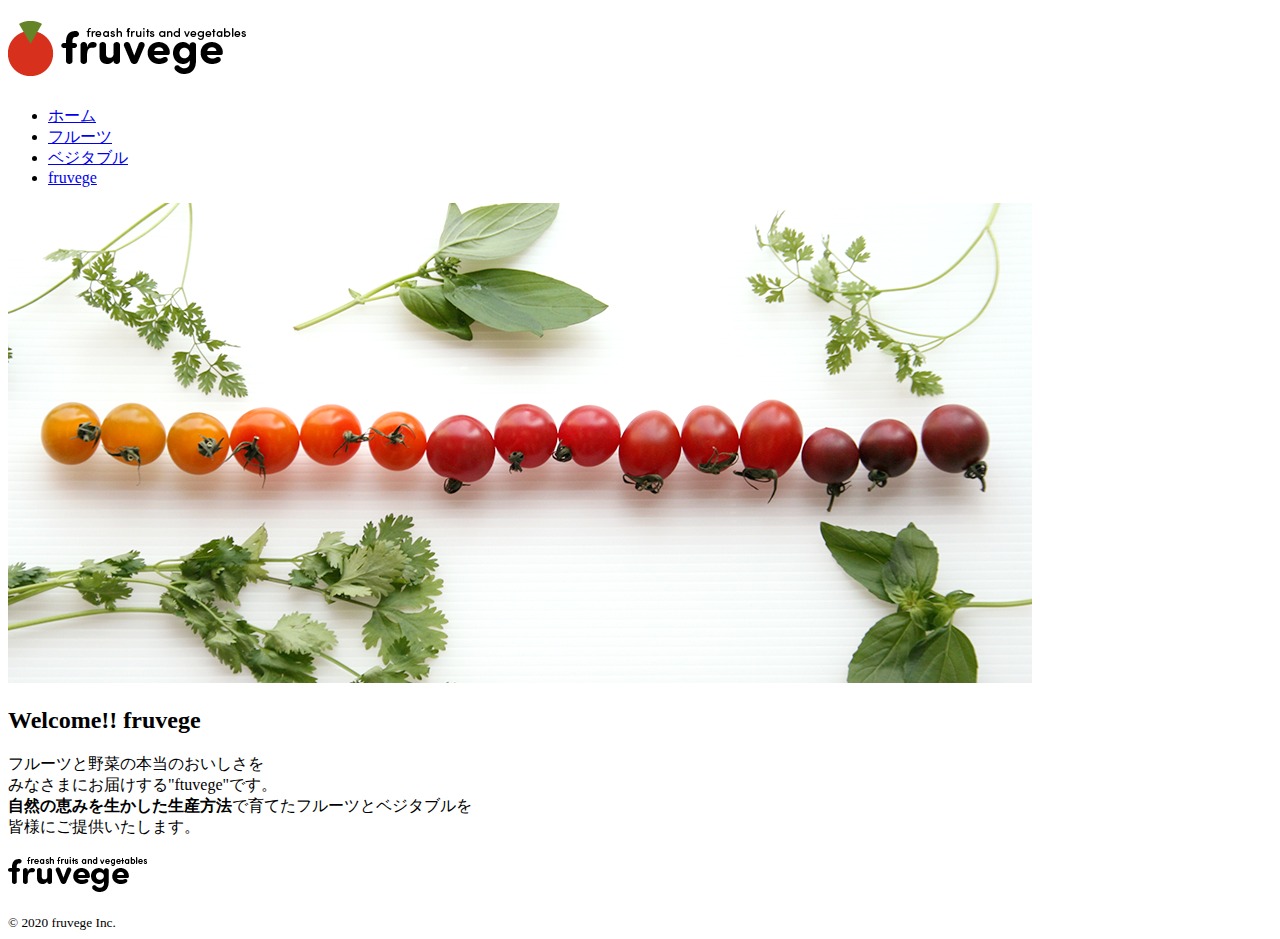
<file: index.html>
<!DOCTYPE html>
<html lang="ja">
    <head>
        <meta charset="utf-8">
        <title>fruvege</title>
    </head>
    <body>
        <header>
            <div>
        <h1><a href="index.html"><img src="images/logo_header.png" alt="fruvegeロゴ"width="240" height="55"></a></h1>
            <nav>
<ul>
    <li><a href="index.html">ホーム</a></li>
    <li><a href="fruit.html">フルーツ</a></li>
    <li><a href="vegetable.html">ベジタブル</a></li>
    <li><a href="about.html">fruvege</a></li>
        </ul>
            </nav>
            </div>
        </header>
        <main>
            <div>
        <img src="images/key_v.png" alt="" width="1024" height="480">
        <h2>Welcome!! fruvege </h2>
       
<p>フルーツと野菜の本当のおいしさを<br>
みなさまにお届けする"ftuvege"です。<br>
    <strong>自然の恵みを生かした生産方法</strong>で育てたフルーツとベジタブルを<br>
    皆様にご提供いたします。</p>
            </div>
        </main>
        <footer>
        <p><img src="images/logo_footer.png" alt="fruvegeロゴ"　width="141" height="39"></p>
        <small>&copy; 2020 fruvege Inc.</small>
        </footer>
    </body>
</html>
</file>
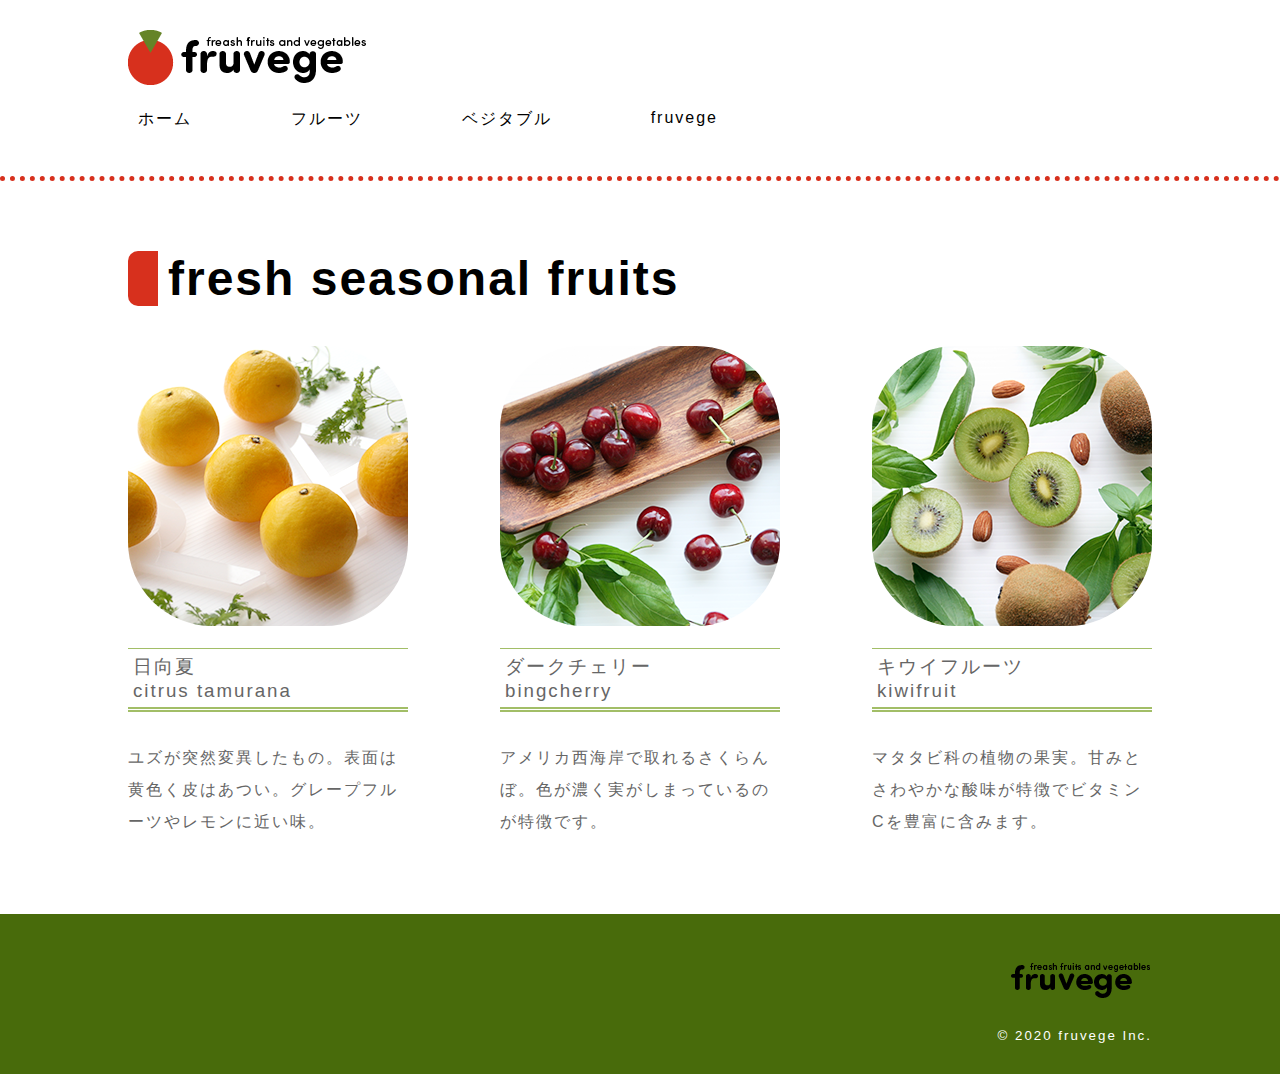
<file: fruit.html>
<!DOCTYPE html>
<html lang="ja">
    <head>
				<meta charset="utf-8">
					<link href="css/style.css" rel="stylesheet">
					
        <title>フルーツ｜fruvege</title>
    </head>
    <body>
        <header>
            <div class="header_box">
            <div>
        <h1><a href="index.html"><img src="images/logo_header.png" alt="fruvegeロゴ"width="240" height="55"></a></h1>
            <nav>
<ul>
    <li><a href="index.html">ホーム</a></li>
    <li><a href="fruit.html">フルーツ</a></li>
    <li><a href="vegetable.html">ベジタブル</a></li>
    <li><a href="about.html">fruvege</a></li>
        </ul>
            </nav>
            </div>
        </header>
        <!--ヘッダーここまで-->
        <main>
            <div class="main_box">
							<h2>fresh seasonal fruits</h2>
							<div class="item_box">
							<section class="item">
              <img src="images/f01.png" alt="日向夏" width="280" height="280">
							<h3>日向夏<br>citrus tamurana</h3>
							<p>ユズが突然変異したもの。表面は黄色く皮はあつい。グレープフルーツやレモンに近い味。</p>
							</section>
							<section class="item">
              <img src="images/f02.png" alt="ダークチェリー" width="280" height="280">
							
							<h3>ダークチェリー<br>bingcherry</h3>
							<p>アメリカ西海岸で取れるさくらんぼ。色が濃く実がしまっているのが特徴です。</p>
							</section>
							<section class="item">
              <img src="images/f03.png" alt="キウイフルーツ" width="280" height="280">
							<h3>キウイフルーツ<br>kiwifruit</h3>
							<p>マタタビ科の植物の果実。甘みとさわやかな酸味が特徴でビタミンCを豊富に含みます。</p>
							</section>
							</div>
            </div>
        </main>
        <footer>
            <div class="footer_box">
        <p><img src="images/logo_footer.png" alt="fruvegeロゴ" width="141" height="39"></p>
        <small>&copy; 2020 fruvege Inc.</small>
            </div>
        </footer>
        <!--フッダーここまで-->
    </body>
</html>
</file>
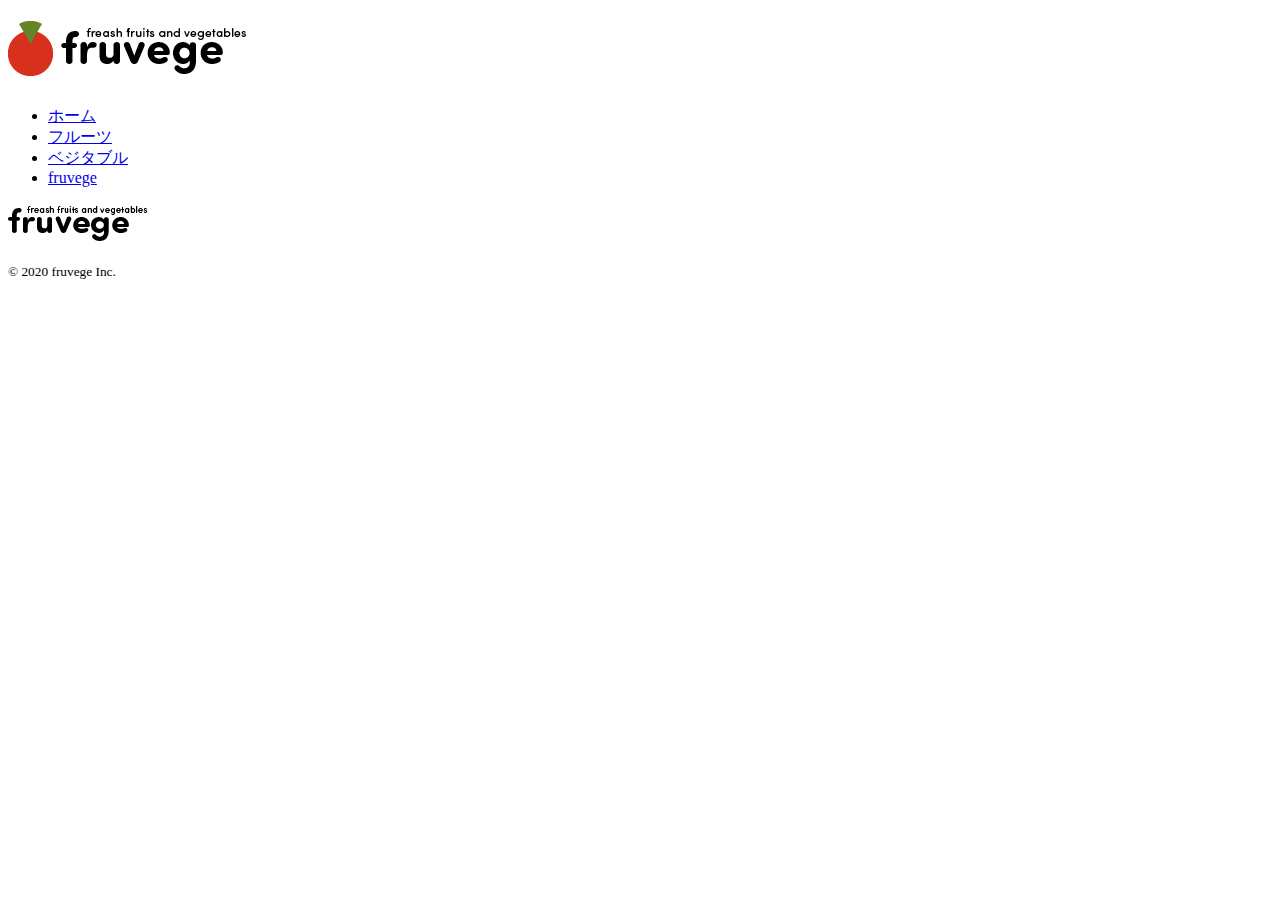
<file: template.html>
<!DOCTYPE html>
<html lang="ja">
    <head>
        <meta charset="utf-8">
        <title>fruvege</title>
    </head>
    <body>
        <header>
            <div class="header_box">
            <div>
        <h1><a href="index.html"><img src="images/logo_header.png" alt="fruvegeロゴ"width="240" height="55"></a></h1>
            <nav>
<ul>
    <li><a href="index.html">ホーム</a></li>
    <li><a href="fruit.html">フルーツ</a></li>
    <li><a href="vegetable.html">ベジタブル</a></li>
    <li><a href="about.html">fruvege</a></li>
        </ul>
            </nav>
            </div>
        </header>
        <!--ヘッダーここまで-->
        <main>
            <div class="main_box">

            </div>
        </main>
        <footer>
            <div class="footer_box">
        <p><img src="images/logo_footer.png" alt="fruvegeロゴ"　width="141" height="39"></p>
        <small>&copy; 2020 fruvege Inc.</small>
            </div>
        </footer>
        <!--フッダーここまで-->
    </body>
</html>
</file>
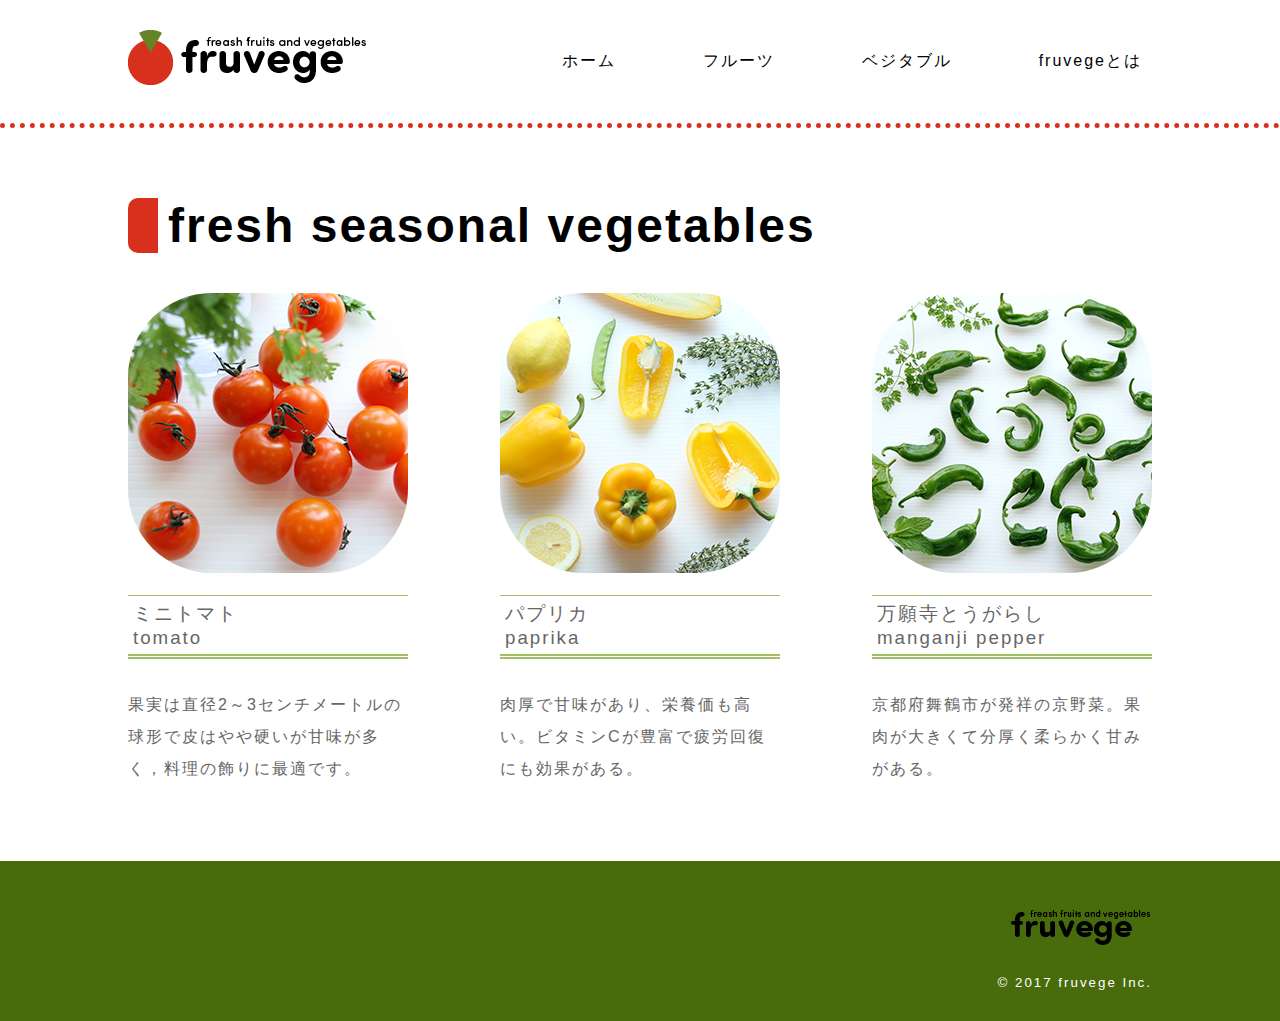
<file: vegetable.html>
<!DOCTYPE html>
<html lang="ja">
    <head>
        <meta charset="utf-8">
        <link href="css/style.css" rel="stylesheet">

        <title>ベジタブル|fruvege</title>
    </head>
    <body>
        <header>
            <div class="header_box">
        <h1><a href="index.html"><img src="images/logo_header.png" alt="フルベジロゴ" width="240" height="55"></a></h1>
            <nav>
<ul>
    <li><a href="index.html">ホーム</a></li>
    <li><a href="fruit.html">フルーツ</a></li>
    <li><a href="vegetable.html">ベジタブル</a></li>
    <li><a href="about.html">fruvegeとは</a></li>
            </ul>
            </nav>
            </div>
        </header>
        <!--ヘッダーここまで-->
        <main>
            <div class="main_box">
            <h2>fresh seasonal vegetables</h2>
                <div class="item_box">
                <section class="item">
                <img src="images/v01.png" alt="ミニトマト" width="280" height="280">
                <h3>ミニトマト<br>tomato</h3>
                <p>果実は直径2～3センチメートルの球形で皮はやや硬いが甘味が多く，料理の飾りに最適です。</p>
                </section>
                <section class="item">
                <img src="images/v02.png" alt="パプリカ" width="280" height="280">
                <h3>パプリカ<br>paprika</h3>
                <p>肉厚で甘味があり、栄養価も高い。ビタミンCが豊富で疲労回復にも効果がある。</p>
                </section>
                <section class="item">
                <img src="images/v03.png" alt="万願寺とうがらし" width="280" height="280">
                <h3>万願寺とうがらし<br>manganji pepper</h3>
                <p>京都府舞鶴市が発祥の京野菜。果肉が大きくて分厚く柔らかく甘みがある。</p>
                </section>
        </div>
        </div>
    </main>
    <!--メインここまで-->
    <footer>
        <div class="footer_box">
            <p><img src="images/logo_footer.png" alt="フルベジロゴ" width="141" height="39"></p>
            <small>&copy; 2017 fruvege Inc.</small>
        </div>
    </footer>
    <!--フッターここまで-->
</body>
</html>
</file>
<file: css/style.css>
@charset "utf-8";

html{
    font-size: 16px;
}
body{
    color: #666666;
    font-family: sans-serif;
    letter-spacing: 2px;
    margin: 0;
    min-width: 1024px;
}
h1{
		margin: 0;
}
h2{
    font-size: 3rem;
    font-family: Arial,sans-serif;
    color: #000000;
    border-left: 30px solid #d7301d;
    border-radius: 10px 0 0 10px;
    padding-left: 10px;
}
h3{
    font-weight: normal;
    border-top: 1px solid #a2be67;
    border-bottom: 5px double #a2be67;
    padding: 5px;
    margin-bottom: 30px;
}
strong{
    font-weight: normal;
    color: #ee7600;
}
footer{
    text-align: right;
    background-color: #486b0b;
    color: #ffffff;
    padding: 30px 0;
}
p{
    line-height: 2;
}
header{
    border-bottom: 5px dotted #d7301d;
    padding: 30px 0;
}
main{
    padding: 30px 0;
}
.header_box,.main_box,.footer_box{
    width: 1024px;
    margin: 0 auto;
}
td,th{
    border: 1px solid #486b0b;
    padding: 5px 30px;
}
th{
    color: #486b0b;
}
table{
    border-collapse: collapse;
		margin-bottom: 30px;
}
.item{
		width: 280px;
		margin-bottom: 30px;
}
.item_box{
		display: flex;
		flex-wrap: wrap;
		justify-content: space-between;
}
.item img{
	  border-radius: 30%;
}
ul{
	list-style-type: none;
	padding: 0;
	display: flex;
	width: 600px;
	justify-content: space-between;
}
.header_box{
	display: flex;
	justify-content: space-between;
	align-items: center;
}
ul a:link{
	color: #000000;
	text-decoration: none;
	padding: 10px;
}
ul a:visited{
	color: #000000;
	padding: 10px;
}
ul a:hover{
	color: #ffffff;
	padding: 10px;
	background-color: #486b0b;
	border-radius: 50%;
}
ul a{
	transition: 1s;
}
</file>
